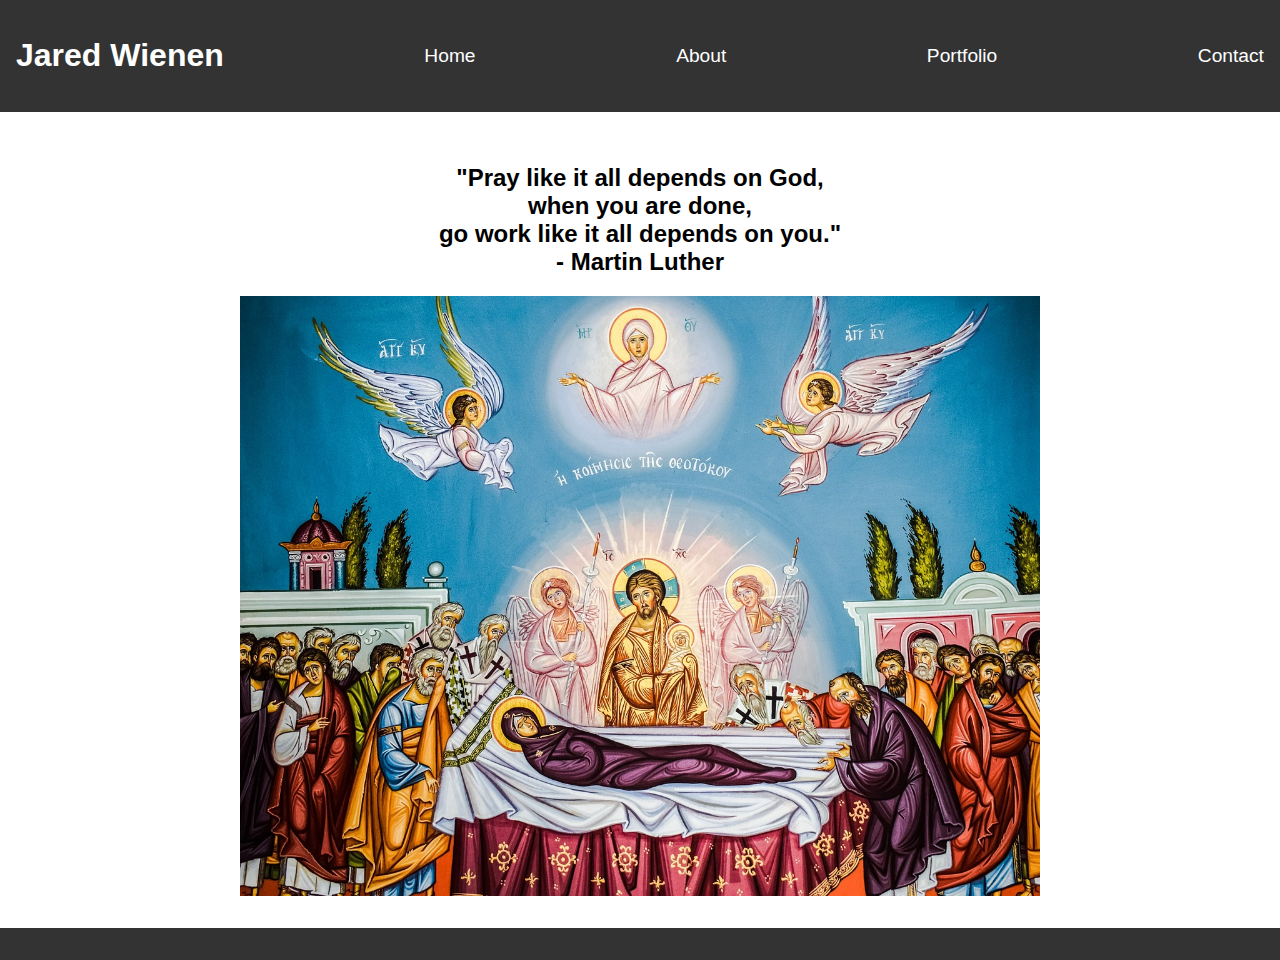
<file: index.html>
<!DOCTYPE html>
<html lang="en">
<head>
    <meta charset="UTF-8">
    <meta http-equiv="X-UA-Compatible" content="IE=edge">
    <meta name="viewport" content="width=device-width, initial-scale=1.0">
    <title>Jared Wienen</title>
    <link rel="stylesheet" type="text/css" href="style.css">
    <script src="javascript.js"></script>
</head>
<body>
    <header>
        <h1>Jared Wienen</h1>
                <a href="index.html">Home</a>
                <a href="about.html">About</a>
                <a href="portfolio.html">Portfolio</a>
                <a href="contact.html">Contact</a>
    </header>
    <main>
        <div>
            <section>
                    <h2>"Pray like it all depends on God, <br> when you are done, <br> go work like it all depends on you." <br> - Martin Luther</h2>
            </section>
        </div>
        <div>
            <img src="ortho.jpeg" alt="orthodox">
        </div>
    </main>
    <footer>

    </footer>
</body>
</html>
</file>
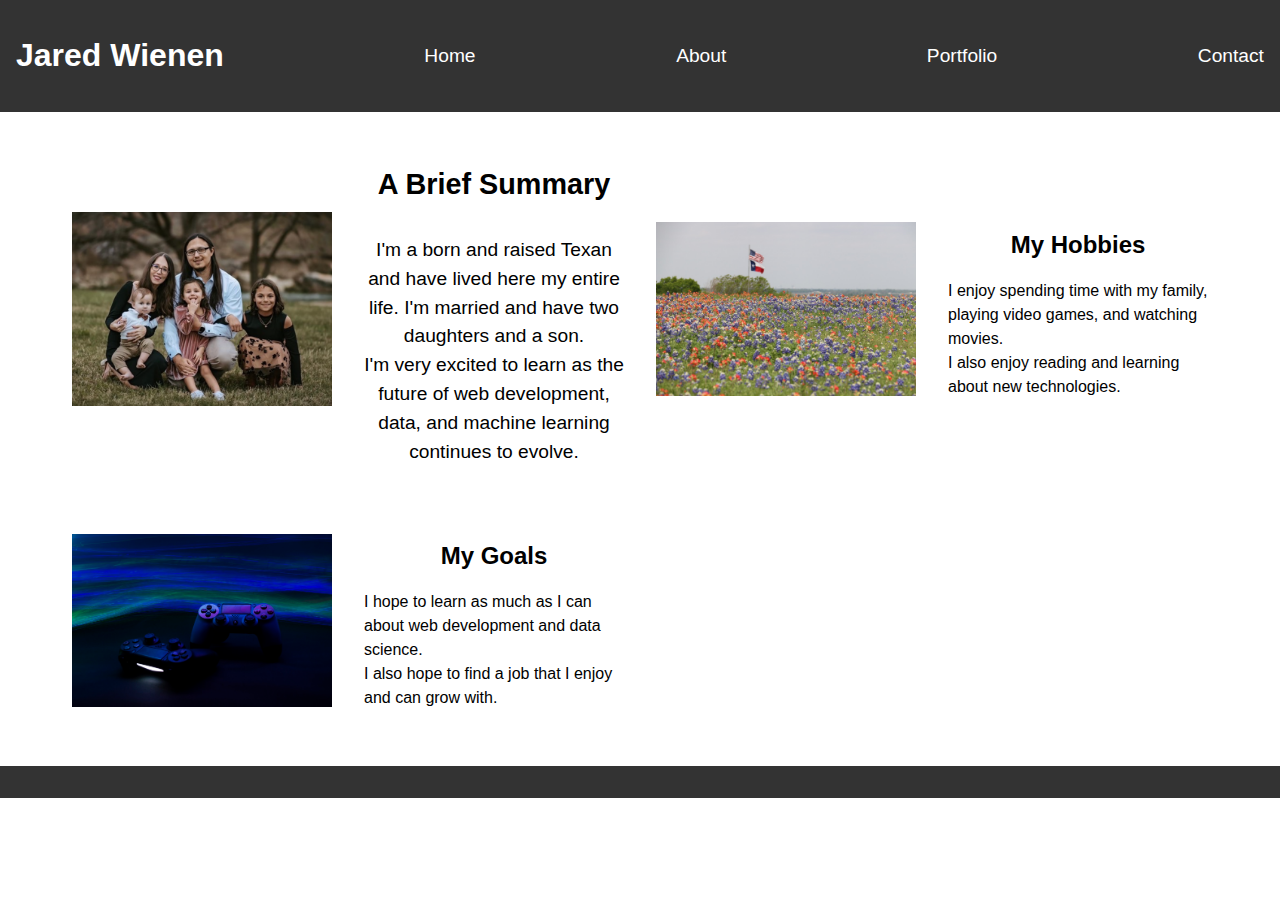
<file: about.html>
<!DOCTYPE html>
<html lang="en">

<head>
    <meta charset="UTF-8">
    <meta http-equiv="X-UA-Compatible" content="IE=edge">
    <meta name="viewport" content="width=device-width, initial-scale=1.0">
    <title>Document</title>
    <link rel="stylesheet" type="text/css" href="style.css">
</head>

<body>
    <header>
        <h1>Jared Wienen</h1>
        <a href="index.html">Home</a>
        <a href="about.html">About</a>
        <a href="portfolio.html">Portfolio</a>
        <a href="contact.html">Contact</a>
    </header>
    <main>
        <section>
            <div class="container">
                <div class="item">
                    <img src="family.png" alt="family">
                </div>
                <div class="item">
                    <h2>A Brief Summary</h2>
                    <p>I'm a born and raised Texan and have lived here my entire life. I'm married and have two
                        daughters and a son. <br> I'm very excited to learn as the future of web development, data, and
                        machine learning continues to evolve.</p>
                </div>
                <div class="item"><img src="fields.jpeg" alt="fields"></div>
                <div>
                    <h2>My Hobbies</h2>
                    <p>I enjoy spending time with my family, playing video games, and watching movies. <br> I also enjoy
                        reading and learning about new technologies.</p>
                </div>
                <div class="item"><img src="ps4.jpeg" alt="ps4"></div>
                <div>
                    <h2>My Goals</h2>
                    <p>I hope to learn as much as I can about web development and data science. <br> I also hope to find
                        a job that I enjoy and can grow with.</p>
                </div>
            </div>
        </section>
    </main>
    <footer></footer>
</body>

</html>
</file>
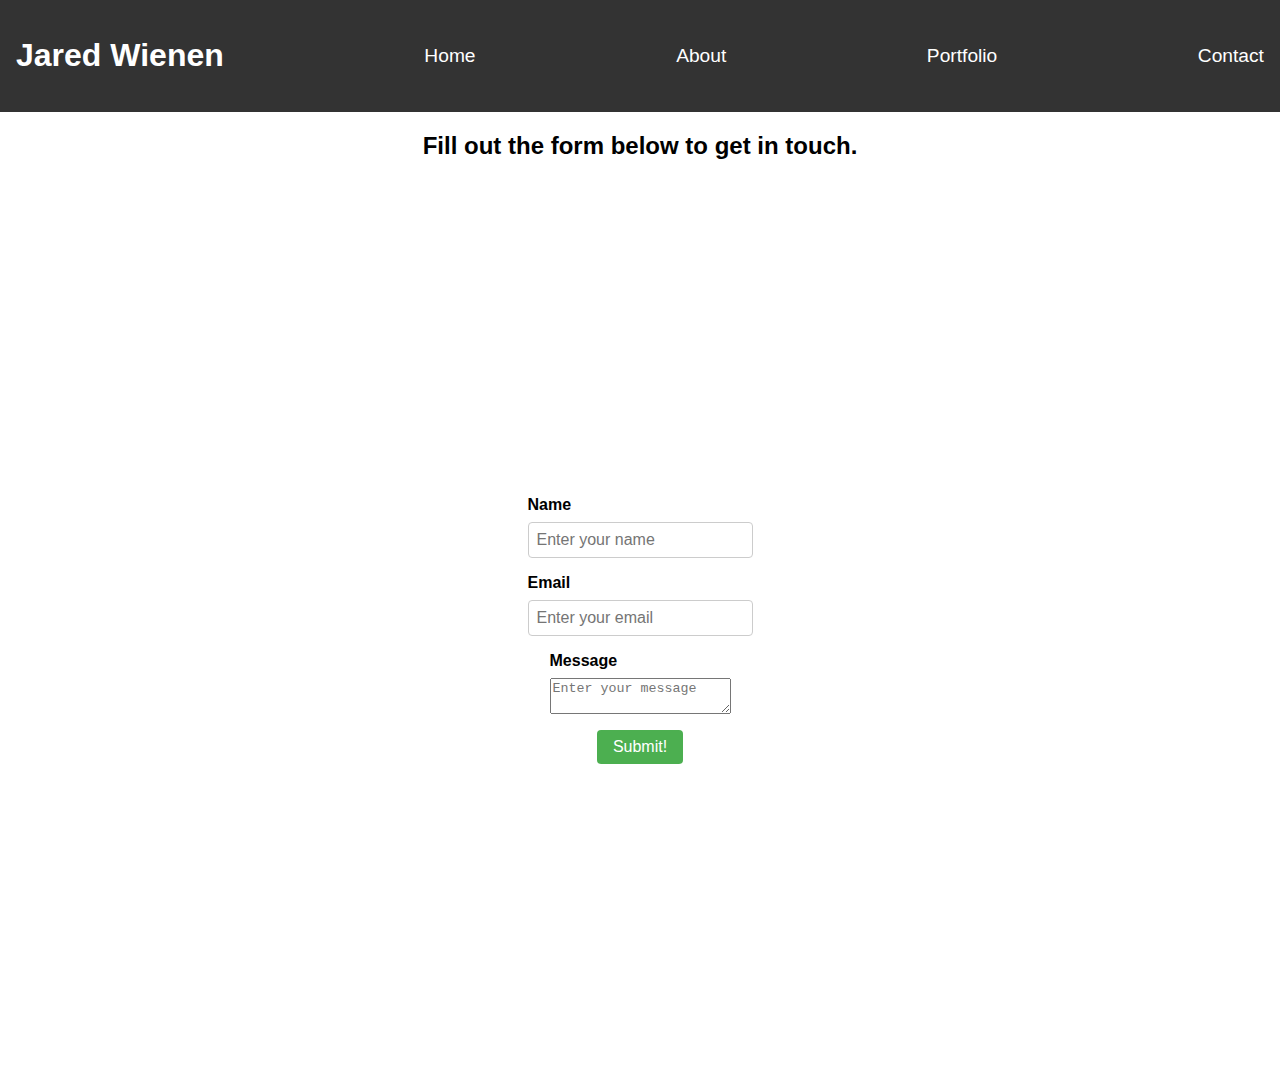
<file: contact.html>
<!DOCTYPE html>
<html lang="en">
<head>
    <meta charset="UTF-8">
    <meta http-equiv="X-UA-Compatible" content="IE=edge">
    <meta name="viewport" content="width=device-width, initial-scale=1.0">
    <title>Document</title>
    <link rel="stylesheet" type="text/css" href="style.css">
</head>
<body>
    <header>
        <h1>Jared Wienen</h1>
                <a href="index.html">Home</a>
                <a href="about.html">About</a>
                <a href="portfolio.html">Portfolio</a>
                <a href="contact.html">Contact</a>
    </header>


<h2>Fill out the form below to get in touch.</h2>
<form action="submitSuccess.html">
    <div class="form">
        <div class="formInput">
            <label for="name">Name</label>
            <input type="text" name="name" id="name" placeholder="Enter your name">
        </div>
        <div class="formInput">
            <label for="email">Email</label>
            <input type="email" name="email" id="email" placeholder="Enter your email">
        </div>
        <div class="formInput">
            <label for="message">Message</label>
            <textarea name="message" id="message" placeholder="Enter your message"></textarea>
        </div>
        <input type="submit" value="Submit!" class="submitButton">
    </div>
</form>
</file>
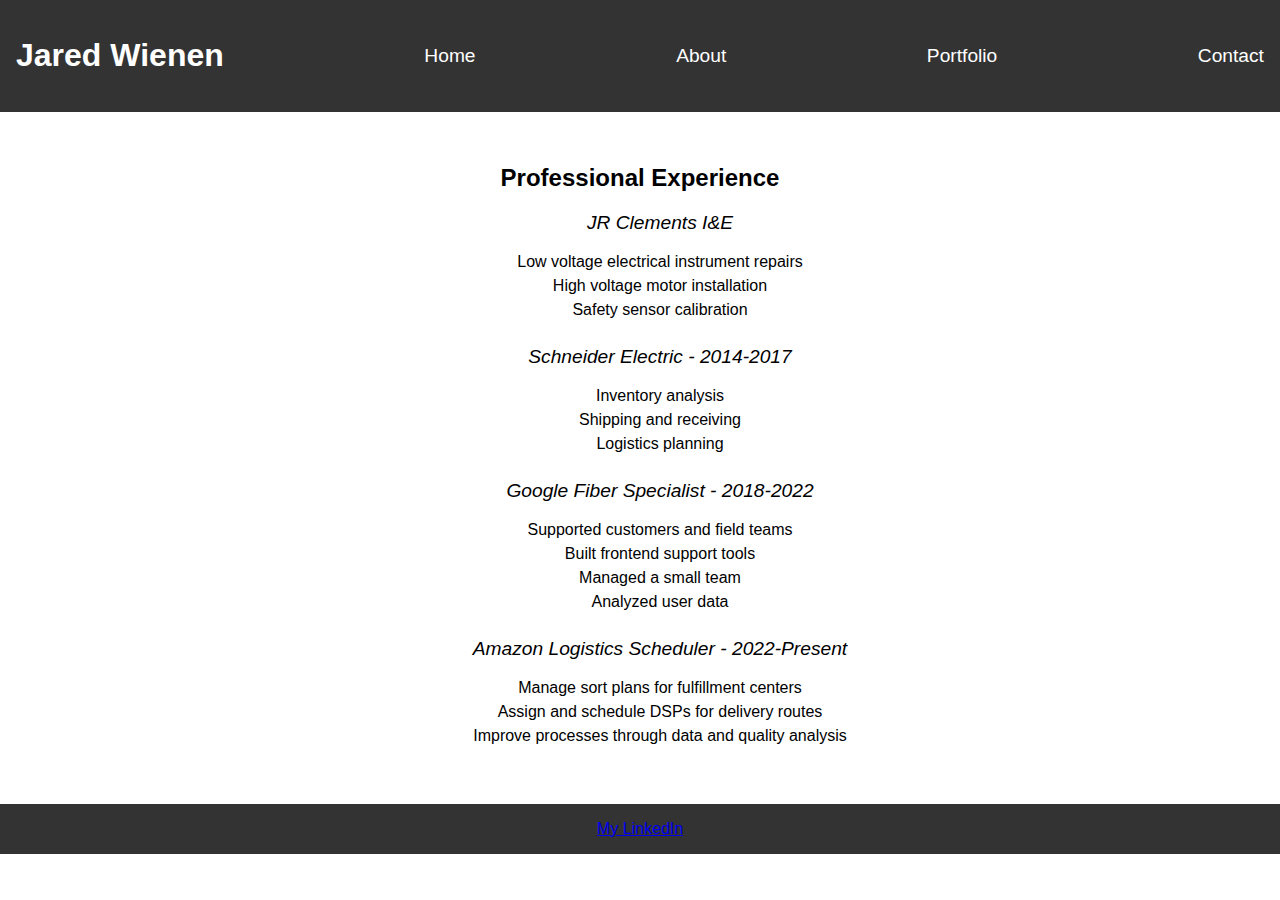
<file: portfolio.html>
<!DOCTYPE html>
<html lang="en">
<head>
    <meta charset="UTF-8">
    <meta http-equiv="X-UA-Compatible" content="IE=edge">
    <meta name="viewport" content="width=device-width, initial-scale=1.0">
    <title>Document</title>
    <link rel="stylesheet" type="text/css" href="style.css">
</head>
<body>
    <header>
        <h1>Jared Wienen</h1>
                <a href="index.html">Home</a>
                <a href="about.html">About</a>
                <a href="portfolio.html">Portfolio</a>
                <a href="contact.html">Contact</a>
    </header>
    <main>
        <section>
            <div>
                <h2>Professional Experience</h2>
                <ul>
                    <li>JR Clements I&E</li>
                        <p>Low voltage electrical instrument repairs <br> High voltage motor installation <br> Safety sensor calibration</p>
                    <li>Schneider Electric - 2014-2017</li>
                        <p>Inventory analysis <br> Shipping and receiving <br> Logistics planning</p>
                    <li>Google Fiber Specialist - 2018-2022</li>
                        <p>Supported customers and field teams <br> Built frontend support tools <br> Managed a small team <br> Analyzed user data</p>
                    <li>Amazon Logistics Scheduler - 2022-Present</li>
                        <p>Manage sort plans for fulfillment centers <br> Assign and schedule DSPs for delivery routes <br> Improve processes through data and quality analysis</p>
                </ul>
            </div>
        </section>
    </main>
    <footer>
        <a href="www.linkedin.com/in/jared-w-217310141">My LinkedIn</a>
    </footer>
</body>
</html>
</file>
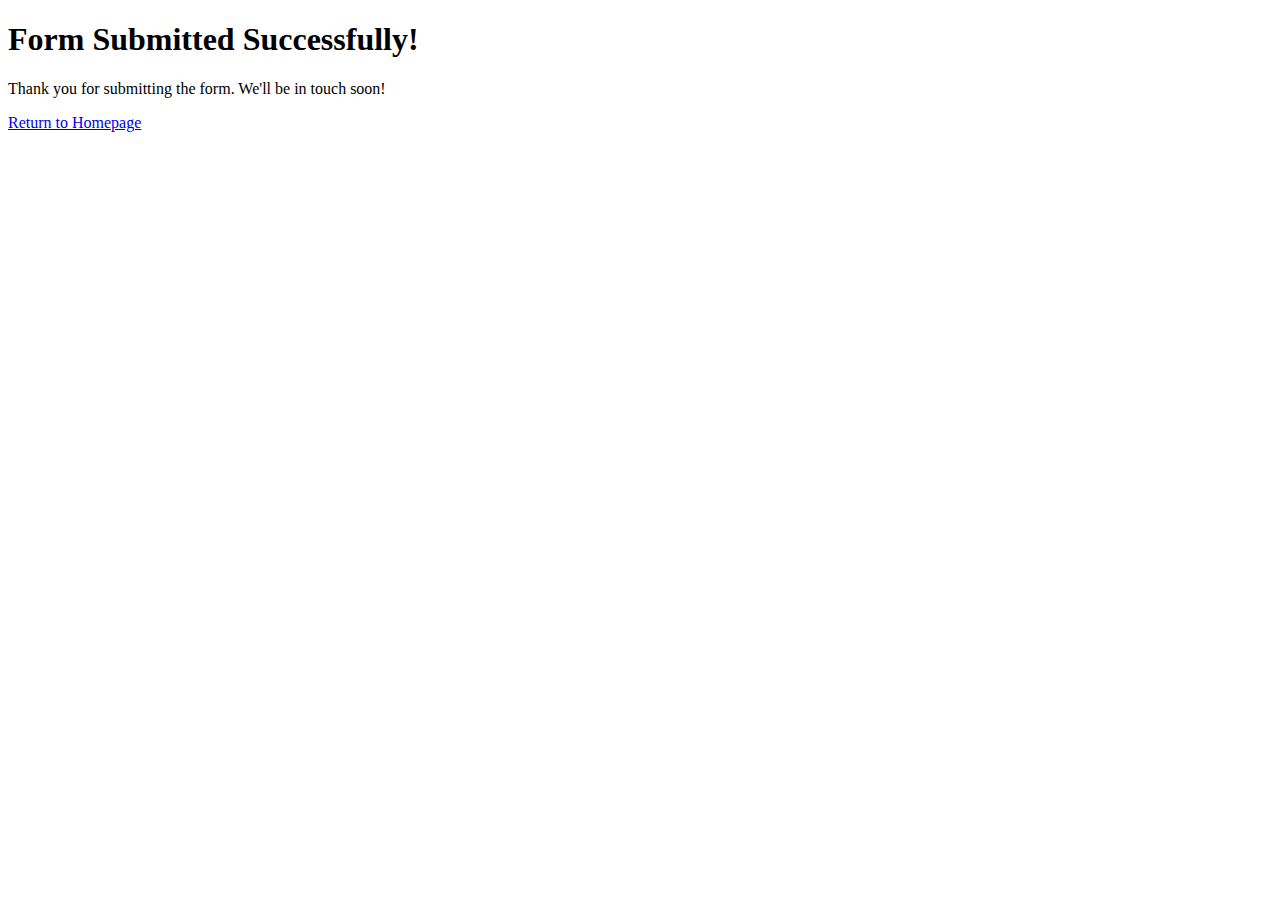
<file: submitSuccess.html>
<!DOCTYPE html>
<html>
<head>
	<title>Success!</title>
</head>
<body>
	<h1>Form Submitted Successfully!</h1>
	<p>Thank you for submitting the form. We'll be in touch soon!</p>
	<a href="index.html">Return to Homepage</a>
</body>
</html>
</file>
<file: style.css>
/* Global styles */

* {
    box-sizing: border-box;
}

body {
    margin: 0;
    padding: 0;
    font-family: Arial, sans-serif;
}

/* Header styles */

header {
    display: flex;
    justify-content: space-between;
    align-items: center;
    background-color: #333;
    color: #fff;
    padding: 1rem;
}

header a {
    color: #fff;
    text-decoration: none;
    margin-left: 1rem;
    font-size: 1.2rem;
}

header a:hover {
    text-decoration: underline;
}

/* Main styles */

main {
    max-width: 1200px;
    margin: 0 auto;
    padding: 2rem;
}

.container {
    display: grid;
    grid-template-columns: repeat(auto-fit, minmax(250px, 1fr));
    gap: 2rem;
    align-items: center;
    justify-content: center;
}

.item {
    display: flex;
    flex-direction: column;
    align-items: center;
    text-align: center;
}

.item img {
    width: 100%;
    height: auto;
    margin-bottom: 1rem;
}

.item h2 {
    font-size: 1.8rem;
    margin-bottom: 1rem;
}

.item p {
    font-size: 1.2rem;
    line-height: 1.5;
}

/* Footer styles */

footer {
    background-color: #333;
    color: #fff;
    text-align: center;
    padding: 1rem;
}

h2 {
    text-align: center;
}

ul {
    list-style: none;
    text-align: center;
    max-width: 600px;
    margin: 0 auto;
}

li {
    font-style: oblique;
    font-size: 1.2rem;
    margin-bottom: 1rem;
}

p {
    font-size: 1rem;
    line-height: 1.5;
    margin-bottom: 1.5rem;
}

img {
    display: block;
    margin: 0 auto;
    height: 600px;
    width: 800px;
  }
  

/* form centering */

form {
    display: flex;
    flex-direction: column;
    align-items: center;
    justify-content: center;
    height: 100vh;
  }
  
  .form {
    display: flex;
    flex-direction: column;
    align-items: center;
    justify-content: center;
    max-width: 400px;
    width: 100%;
  }
  
  .formInput {
    display: flex;
    flex-direction: column;
    margin-bottom: 1rem;
  }
  
  label {
    font-weight: bold;
    margin-bottom: 0.5rem;
  }
  
  input[type="text"],
  input[type="email"] {
    padding: 0.5rem;
    border-radius: 0.25rem;
    border: 1px solid #ccc;
    font-size: 1rem;
  }
  
  .submitButton {
    padding: 0.5rem 1rem;
    background-color: #4CAF50;
    color: white;
    border: none;
    border-radius: 0.25rem;
    font-size: 1rem;
    cursor: pointer;
  }
</file>
